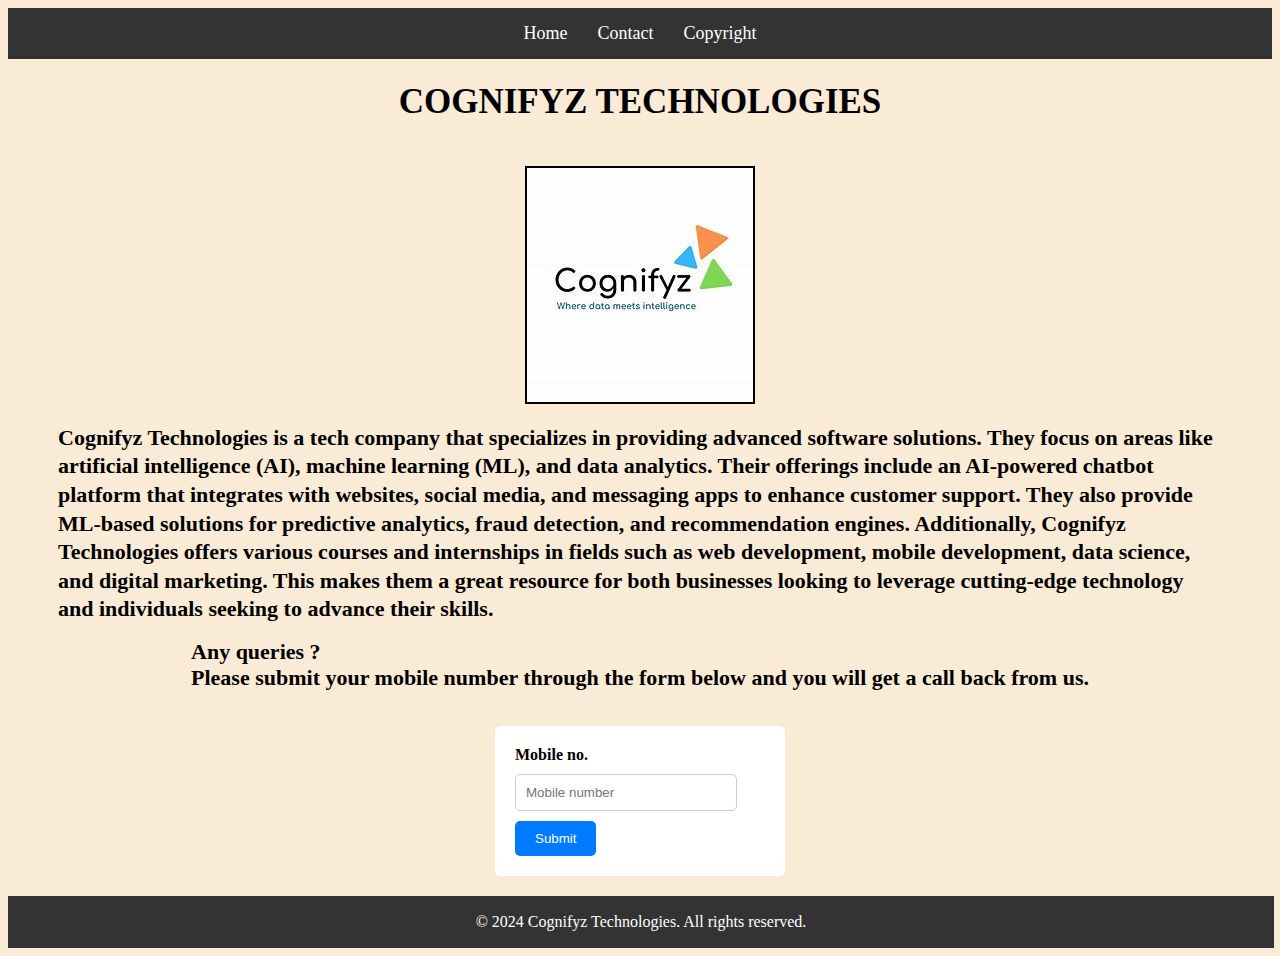
<file: Level 1 Task 1/index.html>
<!DOCTYPE html>
<html lang="en">
  <head>
    <meta charset="UTF-8" />
    <meta name="viewport" content="width=device-width, initial-scale=1.0" />
    <link rel="stylesheet" href="style.css" />
    <title>Task 1</title>
  </head>
  <body>
    <div class="navbar">
      <nav>
        <ul>
          <li><a href="#home">Home</a></li>
          <li><a href="#contact">Contact</a></li>
          <li><a href="#footer">Copyright</a></li>
        </ul>
      </nav>
    </div>
    <section id="home">
      <div class="page1">
        <h1>COGNIFYZ TECHNOLOGIES</h1>
        <img src="cognifyz.jpg" alt="logo" />
        <p>
          Cognifyz Technologies is a tech company that specializes in providing
          advanced software solutions. They focus on areas like artificial
          intelligence (AI), machine learning (ML), and data analytics. Their
          offerings include an AI-powered chatbot platform that integrates with
          websites, social media, and messaging apps to enhance customer
          support. They also provide ML-based solutions for predictive
          analytics, fraud detection, and recommendation engines. Additionally,
          Cognifyz Technologies offers various courses and internships in fields
          such as web development, mobile development, data science, and digital
          marketing. This makes them a great resource for both businesses
          looking to leverage cutting-edge technology and individuals seeking to
          advance their skills.
        </p>
      </div>
    </section>
    <section id="contact">
      <div class="contact">
        Any queries ? <br />Please submit your mobile number through the form
        below and you will get a call back from us.
      </div>
      <div class="form-box">
        <div class="form">
          <form action="#">
            <label for="mobile">Mobile no.</label>
            <input type="text" id="name" placeholder="Mobile number" required />
            <button type="submit">Submit</button>
          </form>
        </div>
      </div>
    </section>

    <section id="footer">
      <footer>
        <p>&copy; 2024 Cognifyz Technologies. All rights reserved.</p>
      </footer>
    </section>
  </body>
</html>
</file>
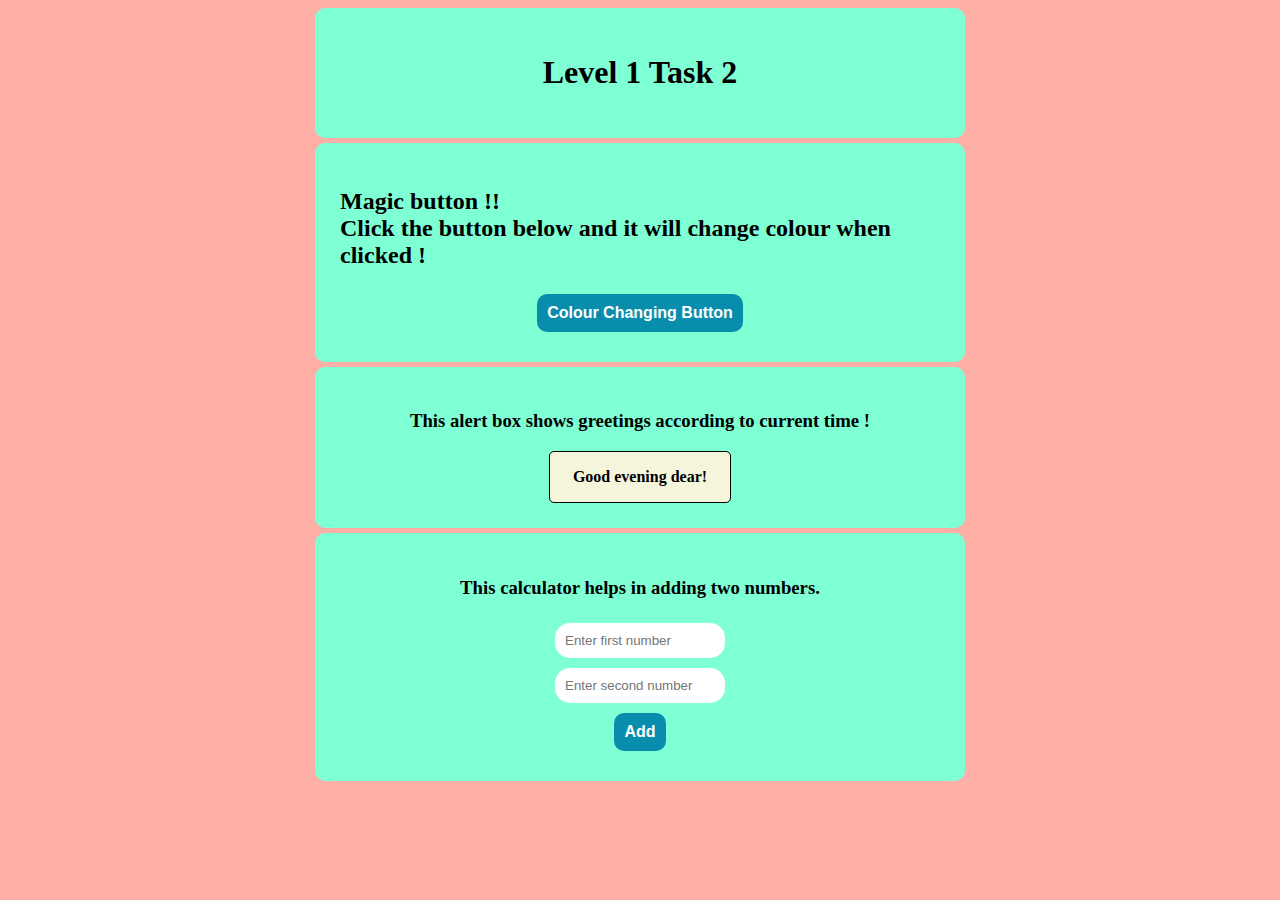
<file: Level 1 Task 2/index.html>
<!DOCTYPE html>
<html lang="en">
  <head>
    <meta charset="UTF-8" />
    <meta name="viewport" content="width=device-width, initial-scale=1.0" />
    <link rel="stylesheet" href="style.css" />
    <title>lvl 1 task 2</title>
  </head>
  <body>
    <div class="container"><h1>Level 1 Task 2</h1></div>
    <div class="container">
      <h2>
        Magic button !! <br />Click the button below and it will change colour
        when clicked !
      </h1>
      <button id="btn">Colour Changing Button</button>
    </div>
    <div class="container">
        <h3>This alert box shows greetings according to current time !</h1>
      <div class="alert-box">
        <div id="greeting"></div>
      </div>
    </div>
    <div class="container">
        <h3>This calculator helps in adding two numbers.</h3>
        <input type="number" id="number1" placeholder="Enter first number">
        <input type="number" id="number2" placeholder="Enter second number">
        <button onclick="calculate()">Add</button>
        <div id="result" class="result"></div>
    </div>
    <script src="script.js"></script>
  </body>
</html>
</file>
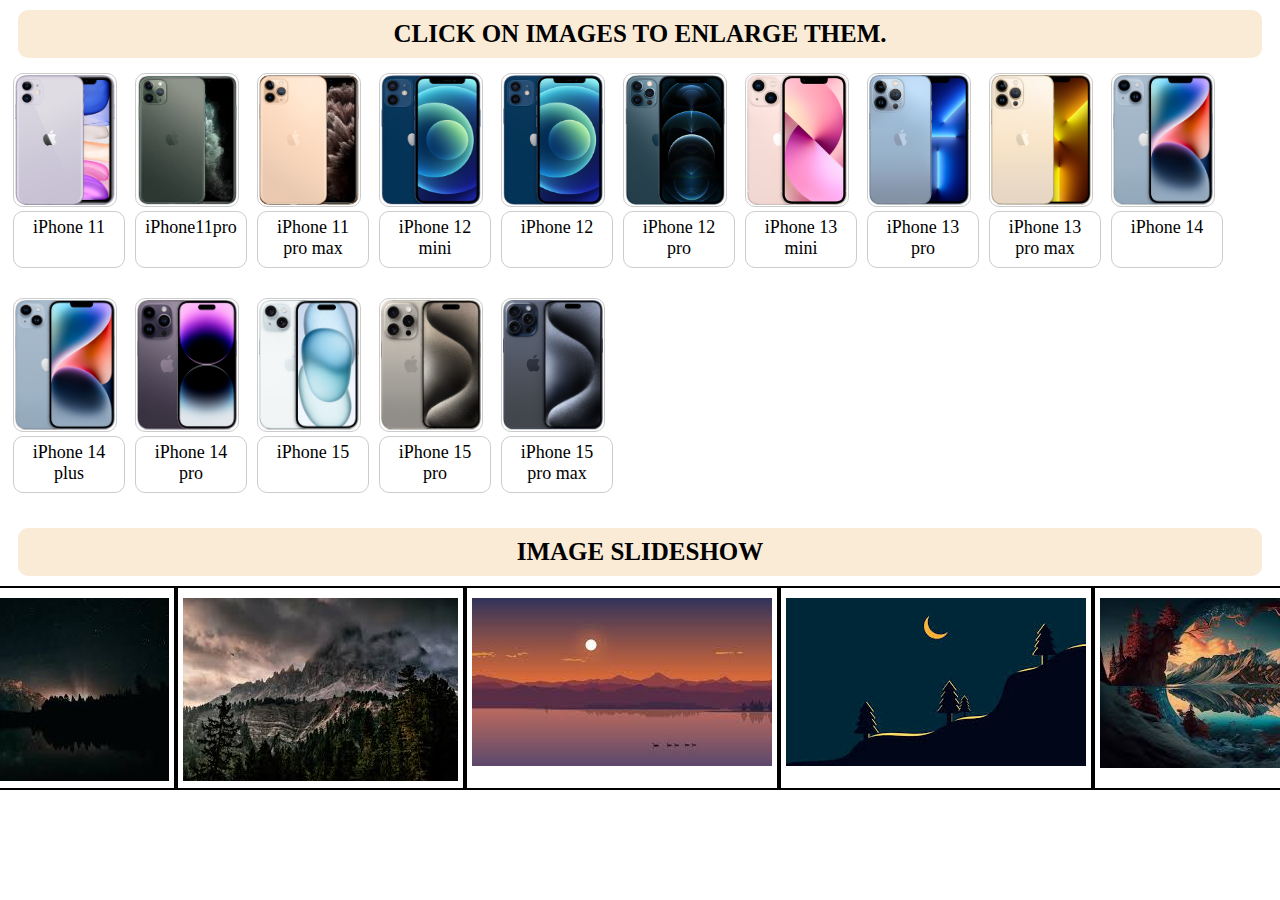
<file: Level 3 task 1/index.html>
<!DOCTYPE html>
<html lang="en">
  <head>
    <meta charset="UTF-8" />
    <meta name="viewport" content="width=device-width, initial-scale=1.0" />
    <link rel="stylesheet" href="style.css" />
    <title>Image gallery</title>
  </head>
  <body>
    <div class="heading">CLICK ON IMAGES TO ENLARGE THEM.</div>
    <div class="gallery">
      <div class="img-box">
        <a href="images/IPhone_11.png">
          <img src="images/IPhone_11.png" alt="11" />
        </a>
        <div class="description">iPhone 11</div>
      </div>
      <div class="img-box">
        <a href="images/Iphone11pro.jpg">
          <img src="images/Iphone11pro.jpg" alt="11 pro" />
        </a>
        <div class="description">iPhone11pro</div>
      </div>
      <div class="img-box">
        <a href="images/IPhone_11_Pro_Max.png">
          <img src="images/IPhone_11_Pro_Max.png" alt="11 pro max" />
        </a>
        <div class="description">iPhone 11 pro max</div>
      </div>
      <div class="img-box">
        <a href="images/IPhone_12_mini.jpg">
          <img src="images/IPhone_12_mini.jpg" alt="12 mini" />
        </a>
        <div class="description">iPhone 12 mini</div>
      </div>
      <div class="img-box">
        <a href="images/IPhone_12.jpg">
          <img src="images/IPhone_12.jpg" alt="12 " />
        </a>
        <div class="description">iPhone 12</div>
      </div>
      <div class="img-box">
        <a href="images/IPhone_12_Pro.jpg">
          <img src="images/IPhone_12_Pro.jpg" alt="12 pro " />
        </a>
        <div class="description">iPhone 12 pro</div>
      </div>
      <div class="img-box">
        <a href="images/IPhone_13_mini.png">
          <img src="images/IPhone_13_mini.png" alt="13 mini" />
        </a>
        <div class="description">iPhone 13 mini</div>
      </div>
      <div class="img-box">
        <a href="images/IPhone_13_Pro.png">
          <img src="images/IPhone_13_Pro.png" alt="13 pro" />
        </a>
        <div class="description">iPhone 13 pro</div>
      </div>
      <div class="img-box">
        <a href="images/IPhone_13_Pro_Max.png">
          <img src="images/IPhone_13_Pro_Max.png" alt="13 pro max" />
        </a>
        <div class="description">iPhone 13 pro max</div>
      </div>
      <div class="img-box">
        <a href="images/IPhone_14.png">
          <img src="images/IPhone_14.png" alt="14" />
        </a>
        <div class="description">iPhone 14</div>
      </div>
      <div class="img-box">
        <a href="images/IPhone_14_Plus.png">
          <img src="images/IPhone_14_Plus.png" alt="14 plus" />
        </a>
        <div class="description">iPhone 14 plus</div>
      </div>
      <div class="img-box">
        <a href="images/IPhone_14_Pro.png">
          <img src="images/IPhone_14_Pro.png" alt="14 pro" />
        </a>
        <div class="description">iPhone 14 pro</div>
      </div>
      <div class="img-box">
        <a href="images/IPhone_15.png">
          <img src="images/IPhone_15.png" alt="15" />
        </a>
        <div class="description">iPhone 15</div>
      </div>
      <div class="img-box">
        <a href="images/IPhone_15_Pro.png">
          <img src="images/IPhone_15_Pro.png" alt="15 pro" />
        </a>
        <div class="description">iPhone 15 pro</div>
      </div>
      <div class="img-box">
        <a href="images/IPhone_15_Pro_Max.png">
          <img src="images/IPhone_15_Pro_Max.png" alt="15 pro max" />
        </a>
        <div class="description">iPhone 15 pro max</div>
      </div>
    </div>

    <div class="heading">IMAGE SLIDESHOW</div>

    <div class="slideshow">
      <div class="slide-img">
        <img src="images/wallpaper1.jpg" alt="Image 1" />
      </div>
      <div class="slide-img">
        <img src="images/wallpaper2.jpg" alt="Image 1" />
      </div>
      <div class="slide-img">
        <img src="images/wallpaper3.jpg" alt="Image 1" />
      </div>
      <div class="slide-img">
        <img src="images/wallpaper4.jpg" alt="Image 1" />
      </div>
      <div class="slide-img">
        <img src="images/wallpaper5.jpg" alt="Image 1" />
      </div>
    </div>
  </body>
</html>
</file>
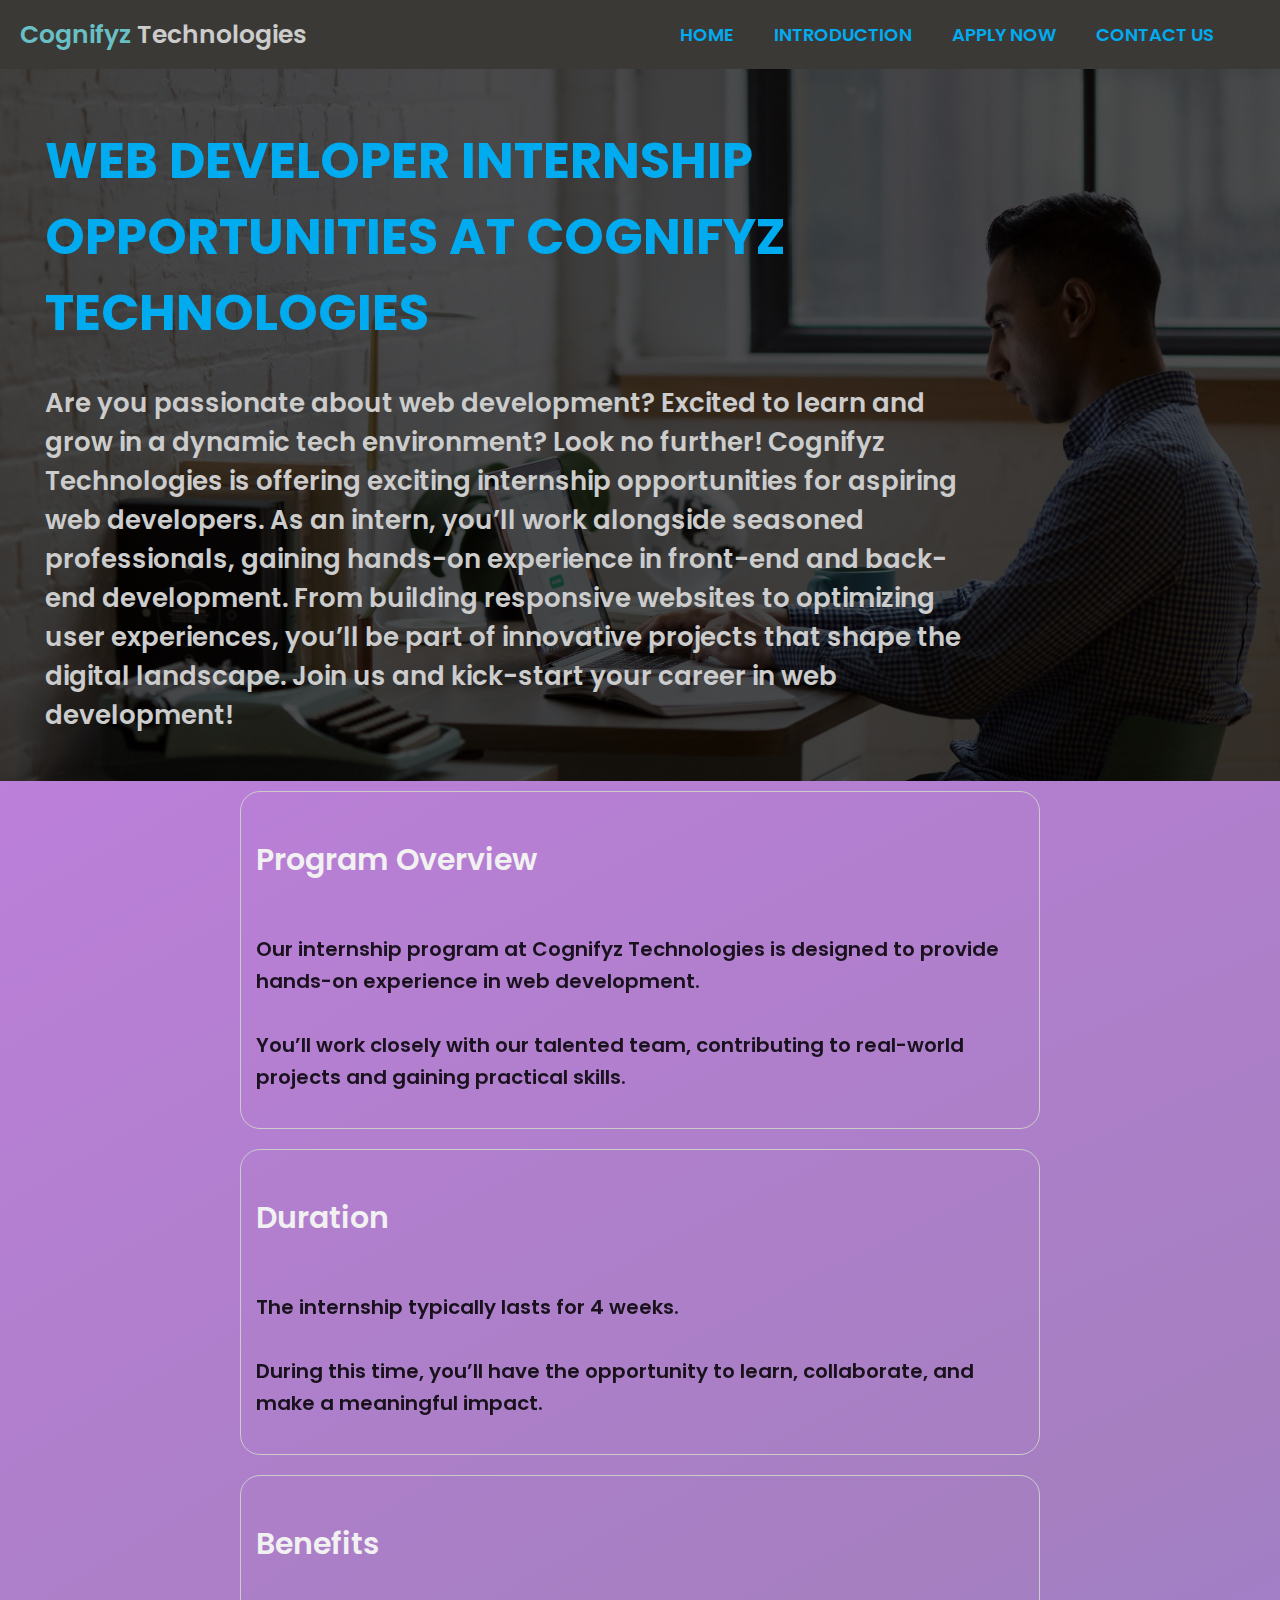
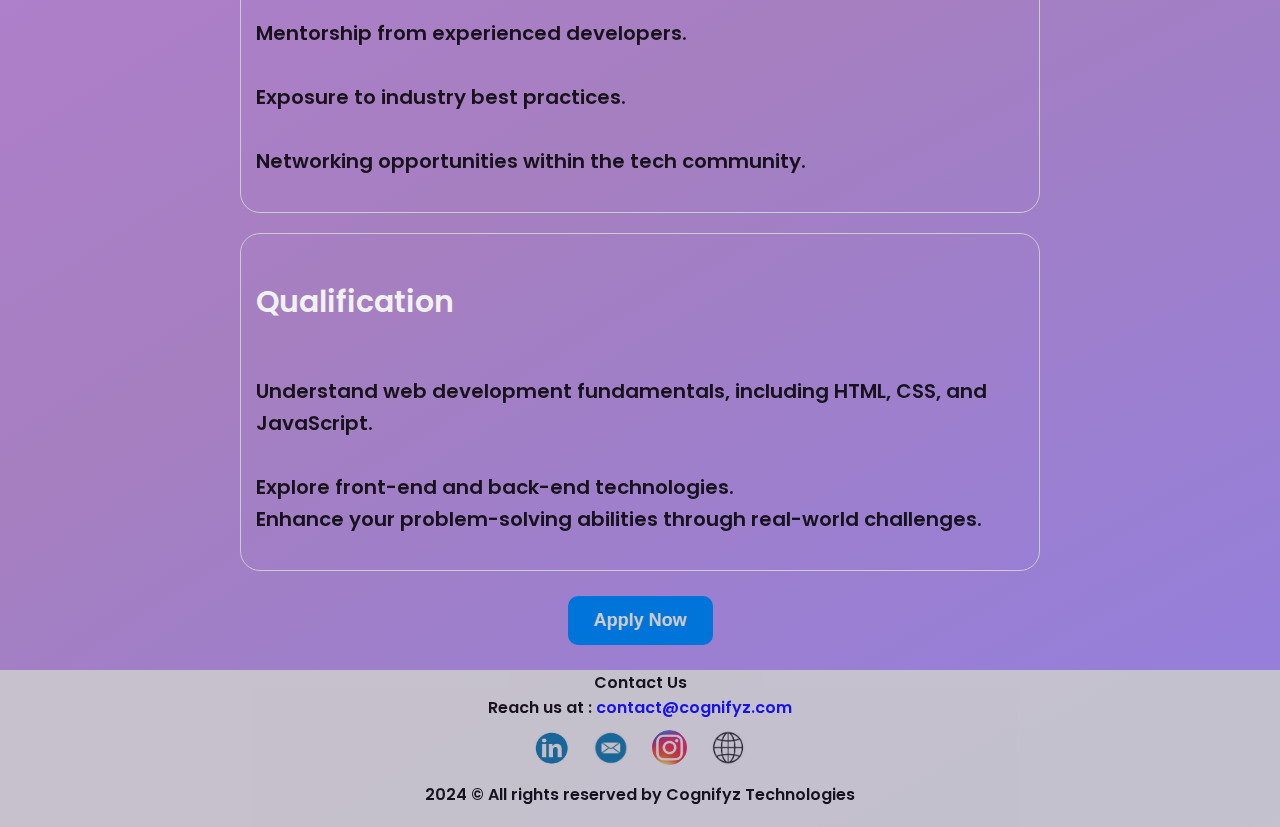
<file: Level 3 Task 2/index.html>
<!DOCTYPE html>
<html lang="en">
  <head>
    <meta charset="UTF-8" />
    <meta name="viewport" content="width=device-width, initial-scale=1.0" />
    <link rel="preconnect" href="https://fonts.googleapis.com" />
    <link rel="preconnect" href="https://fonts.gstatic.com" crossorigin />
    <link
      href="https://fonts.googleapis.com/css2?family=Poppins:ital,wght@0,100;0,200;0,300;0,400;0,500;0,600;0,700;0,800;0,900;1,100;1,200;1,300;1,400;1,500;1,600;1,700;1,800;1,900&display=swap"
      rel="stylesheet"
    />
    <link rel="stylesheet" href="style.css" />
    <title>Cognifyz Technologies</title>
  </head>
  <body>
    <header>
      <div class="logo">
        <span style="color: rgb(104, 191, 196); margin-left: 15px"
          >Cognifyz</span
        >
        Technologies
      </div>

      <ul>
        <li><a href="#home">HOME</a></li>
      </ul>
      <ul>
        <li><a href="#intro">INTRODUCTION</a></li>
      </ul>
      <ul>
        <li><a href="#apply">APPLY NOW</a></li>
      </ul>
      <ul>
        <li><a href="#footer">CONTACT US</a></li>
      </ul>
    </header>
    <section id="home">
      <div class="home">
        <h1>WEB DEVELOPER INTERNSHIP OPPORTUNITIES AT COGNIFYZ TECHNOLOGIES</h1>
        <p>
          Are you passionate about web development? Excited to learn and grow in
          a dynamic tech environment? Look no further! Cognifyz Technologies is
          offering exciting internship opportunities for aspiring web
          developers. As an intern, you’ll work alongside seasoned
          professionals, gaining hands-on experience in front-end and back-end
          development. From building responsive websites to optimizing user
          experiences, you’ll be part of innovative projects that shape the
          digital landscape. Join us and kick-start your career in web
          development!
        </p>
      </div>
    </section>
    <section id="intro">
      <div class="intro">
        <div class="intro-card">
          <h3>Program Overview</h3>
          <p>
            Our internship program at Cognifyz Technologies is designed to
            provide hands-on experience in web development. <br />
            <br />
            You’ll work closely with our talented team, contributing to
            real-world projects and gaining practical skills.
          </p>
        </div>
        <div class="intro-card">
          <h3>Duration</h3>
          <p>
            The internship typically lasts for 4 weeks. <br />
            <br />
            During this time, you’ll have the opportunity to learn, collaborate,
            and make a meaningful impact.
          </p>
        </div>
        <div class="intro-card">
          <h3>Benefits</h3>
          <p>
            Mentorship from experienced developers. <br />
            <br />
            Exposure to industry best practices. <br />
            <br />
            Networking opportunities within the tech community.
          </p>
        </div>
        <div class="intro-card">
          <h3>Qualification</h3>
          <p>
            Understand web development fundamentals, including HTML, CSS, and
            JavaScript. <br />
            <br />
            Explore front-end and back-end technologies. <br />
            Enhance your problem-solving abilities through real-world
            challenges. <br />
          </p>
        </div>
      </div>
    </section>

    <section id="apply">
      <div class="apply">
        <button class="apply-button">
          <a href="https://cognifyz.com/internships/">Apply Now</a>
        </button>
      </div>
    </section>

    <footer id="footer">
      <span>Contact Us</span>
      <span
        >Reach us at :
        <a style="text-decoration: none" href="mailto:contact@cognifyz.com"
          >contact@cognifyz.com</a
        ></span
      >

      <div class="icons">
        <span
          ><a
            href="https://www.linkedin.com/company/cognifyz-techonologies/people/?viewAsMember=true"
            ><img src="img/linkedin.jpeg" alt="Linkedin" /></a
        ></span>
        <span
          ><a href="mailto:contact@cognifyz.com"
            ><img src="img/mail.jpeg" alt="mail" /></a
        ></span>
        <span
          ><a href="https://www.instagram.com/cognifyz_tech/"
            ><img src="img/instagram.jpeg" alt="instagram" /></a
        ></span>
        <span
          ><a href="https://www.cognifyz.com/"
            ><img src="img/web.jpeg" alt="web" /></a
        ></span>
      </div>

      <span style="margin-bottom: 20px">
        2024 © All rights reserved by Cognifyz Technologies
      </span>
    </footer>
  </body>
</html>
</file>
<file: Level 1 Task 1/style.css>
body {
  background-color: antiquewhite;
}
.first {
  background-color: rgb(141, 134, 134);
  align-items: center;
  justify-content: center;
  display: flex;
}
.page1 {
  align-items: center;
  justify-content: center;
  display: flex;
  flex-direction: column;
}
.page1 h1 {
  font-size: 35px;
  font-weight: 600;
}
.page1 img {
  border: 2px solid black;
  margin: 20px;
}

.page1 p {
  margin: 0 50px;
  font-weight: 600;
  font-size: 22px;
  line-height: 1.3;
}
.contact {
  align-items: center;
  justify-content: center;
  display: flex;
  padding: 15px;
  font-weight: bold;
  margin: 0 15px;
  font-size: 22px;
}
.form-box {
  align-items: center;
  justify-content: center;
  display: flex;
  margin: 20px;
}
form {
  width: 250px;
  flex-direction: column;
  background-color: #fff;
  padding: 20px;
  border-radius: 5px;
}

label {
  display: block;
  margin-bottom: 10px;
  font-weight: bold;
}

input {
  width: 200px;
  padding: 10px;
  margin-bottom: 10px;
  border: 1px solid #ccc;
  border-radius: 5px;
}

button {
  padding: 10px 20px;
  border: none;
  border-radius: 5px;
  background-color: #007bff;
  color: #fff;
  cursor: pointer;
}

nav {
  width: 100%;
  background-color: #333;
  padding: 15px 0;
}

nav ul {
  list-style-type: none;
  margin: 0;
  padding: 0;
  display: flex;
  justify-content: center;
}

nav ul li {
  margin: 0 15px;
}

nav ul li a {
  color: white;
  text-decoration: none;
  font-size: 18px;
}

nav ul li a:hover {
  text-decoration: underline;
}
footer {
  background-color: #333;
  color: white;
  text-align: center;
  width: 100%;
  padding: 1px;
}
</file>
<file: Level 1 Task 2/style.css>
body {
  background-color: rgb(254, 176, 167);
  align-items: center;
  justify-content: center;
  display: flex;
  flex-direction: column;
}
.container {
  width: 600px;
  background-color: aquamarine;
  align-items: center;
  justify-content: center;
  display: flex;
  padding: 25px;
  flex-direction: column;
  border-radius: 10px;
  margin-bottom: 5px;
}
button {
  padding: 10px;
  border-radius: 10px;
  border: none;
  cursor: pointer;
  color: white;
  background-color: rgb(8, 142, 172);
  margin: 5px;
  font-size: 16px;
  font-weight: 600;
}
.alert-box {
  align-items: center;
  justify-content: center;
  display: flex;
  height: 50px;
  width: 180px;
  border: 1px solid black;
  background-color: beige;
  font-weight: 600;
  border-radius: 5px;
  cursor: grabbing;
}
input {
  padding: 10px;
  width: 150px;
  margin: 5px;
  border-radius: 15px;
  border: none;
}
.result {
  font-weight: 600;
}
</file>
<file: Level 3 task 1/style.css>
.heading {
  background-color: antiquewhite;
  border-radius: 10px;
  margin: 10px;
  padding: 10px;
  text-align: center;
  font-weight: 600;
  font-size: 25px;
}
.gallery {
  align-items: center;
  display: flex;
  flex-wrap: wrap;
}

.gallery img {
  padding: 1px;
  border-radius: 10px;
  height: 130px;
  width: 100px;
  border: 1px solid #ccc;
}
.img-box {
  flex-direction: column;
  display: flex;
  flex-wrap: wrap;
  padding: 5px;
  margin-bottom: 20px;
}
.description {
  border-radius: 10px;
  font-size: 18px;
  border: 1px solid #ccc;
  width: 100px;
  height: 45px;
  padding: 5px;
  text-align: center;
}

.slide-img {
  border: 2px solid black;
  height: 200px;
  width: 600px;
}
.slideshow {
  animation: slide 12s linear infinite;
  display: flex;
  flex-direction: row;
  align-items: center;
  justify-content: center;
  width: 100%;
  margin: 10px 5px;
}

.slideshow img {
  /* height: 450px;*/
  /*  width: auto;*/
  margin: 10px 5px;
}
@keyframes slide {
  0% {
    transform: translateX(0);
  }
  100% {
    transform: translateX(-100%);
  }
}
</file>
<file: Level 3 Task 2/style.css>
body {
  margin: 0px;
  font-family: "Poppins", sans-serif;
  background: radial-gradient(
    circle,
    rgba(255, 0, 0, 0.5),
    rgba(255, 165, 0, 0.5),
    rgba(255, 255, 0, 0.5),
    rgba(0, 255, 0, 0.5),
    rgba(0, 0, 255, 0.5),
    rgba(76, 0, 130, 0.5),
    rgba(148, 0, 211, 0.5)
  );
  background-size: 800% 800%;
}
header {
  display: flex;
  flex-direction: row;
  align-items: center;
  background-color: rgb(59, 57, 54);
  padding: 5px;
}

.logo {
  color: #ccc;
  width: 50%;
  font-size: 25px;
  font-weight: 600;
}

ul {
  display: flex;
  flex-direction: row;
  list-style: none;
}
ul a {
  font-size: 18px;
  font-weight: 600;
  text-decoration: none;
  color: #00abf0;
}
.home {
  background: url(img/cogn.jpg) no-repeat;
  background-position: center;
  background-size: cover;
  padding: 20px;
  color: #ccc;
}

.home h1 {
  margin-left: 25px;
  width: 60%;
  font-size: 50px;
  color: #00abf0;
}
.home p {
  margin-left: 25px;
  width: 75%;
  font-size: 26px;
  font-weight: 600;
}

.intro {
  display: flex;
  align-items: center;
  justify-content: center;
  flex-direction: column;
}
.intro-card {
  border-radius: 20px;
  padding: 15px;
  margin: 10px;
  width: 60%;
  border: 1px solid#ccc;
  display: flex;
  flex-direction: column;
  align-items: flex-start;
  justify-content: center;
}

.intro h3 {
  font-size: 30px;
  font-weight: 600;
  color: rgb(241, 241, 241);
}
.intro p {
  opacity: 0.85;
  font-weight: 600;
  line-height: 1.6;
  /* margin-bottom: 20px; */
  font-size: 20px;
}
.apply {
  display: flex;
  align-items: center;
  justify-content: center;
}
.apply a {
  color: #ccc;
  text-decoration: none;
  font-weight: 600;
}
.apply-button {
  background-color: #0074d9;
  color: #ffffff;
  border: none;
  border-radius: 10px;
  padding: 14px 26px;
  font-size: 18px;
  cursor: pointer;
  margin-bottom: 25px;
  margin-top: 15px;
}

footer {
  font-family: "Poppins", sans-serif;
  font-weight: 600;
  opacity: 0.85;
  align-items: center;
  justify-content: center;
  display: flex;
  background-color: #ccc;
  flex-direction: column;
}
footer icons {
  display: flex;
  justify-content: center;
  align-items: center;
  flex-direction: row;
}
footer img {
  opacity: 1;
  margin: 10px;
  mix-blend-mode: multiply;
  border-radius: 50px;
  height: 35px;
  width: 35px;
}
</file>
